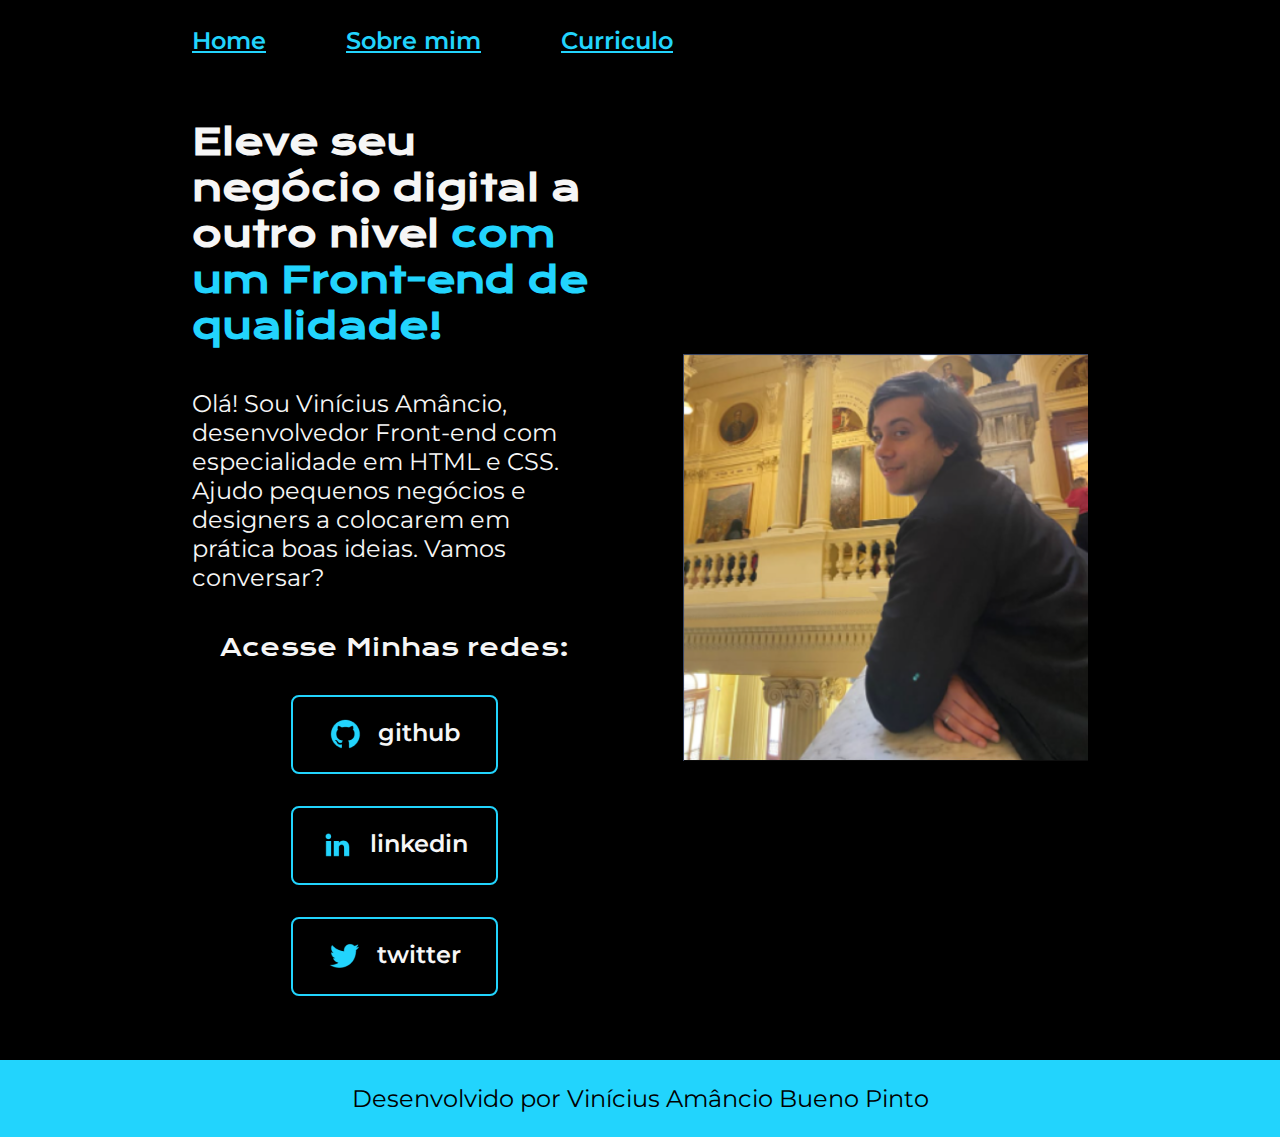
<file: index.html>
<!DOCTYPE html>
<html lang="pt-br">
<head>
    <meta charset="UTF-8">
    <meta name="viewport" content="width=, initial-scale=1.0">
    <title>Portifolio</title>
    <link rel="stylesheet" href="./style/style.css">
</head>
<body>
    <header class="cabecalho">
        <nav class="cabecalho__menu">
            <a class="cabecalho__menu__links" href="index.html">Home</a>
            <a class="cabecalho__menu__links" href="about.html">Sobre mim</a>
            <a class="cabecalho__menu__links" href="curriculo.html">Curriculo</a>
        </nav>
    </header>
    <main class="apresentacao">
        <section class="apresentacao__conteudo">
            <h1 class="apresentacao__conteudo__titulo">Eleve seu negócio digital a outro nivel <Strong class="titulo-destaque">com um Front-end de qualidade!</Strong></h1>
            <p class="apresentacao__conteudo__texto">Olá! Sou Vinícius Amâncio, desenvolvedor Front-end com especialidade em HTML e CSS. Ajudo pequenos negócios e designers a colocarem em prática boas ideias. Vamos conversar?</p>
            <div class="apresentacao__links">
                <h2 class="apresentacao__links__subtitulo">Acesse Minhas redes:</h2>
                    <a class=" apresentacao__links__navegacao" href="https://github.com/Vinecioos"> <img src="./assets/github.png">github</a>
                    <a class=" apresentacao__links__navegacao" href="https://www.linkedin.com/in/vinicius-bueno-/"> <img src="./assets/linkedin.png">linkedin</a>
                    <a class=" apresentacao__links__navegacao" href="https://twitter.com/vinocioos/"> <img src="./assets/twitter.png">twitter</a>
            </div>   
        </section>
        <img class="apresentacao__imagem" src="./assets/fotoPerfil.png" alt="Minha foto de perfil">
    </main>
    <footer class="rodape">
        <p>Desenvolvido por Vinícius Amâncio Bueno Pinto</p>
    </footer>
</body>
</html>
</file>
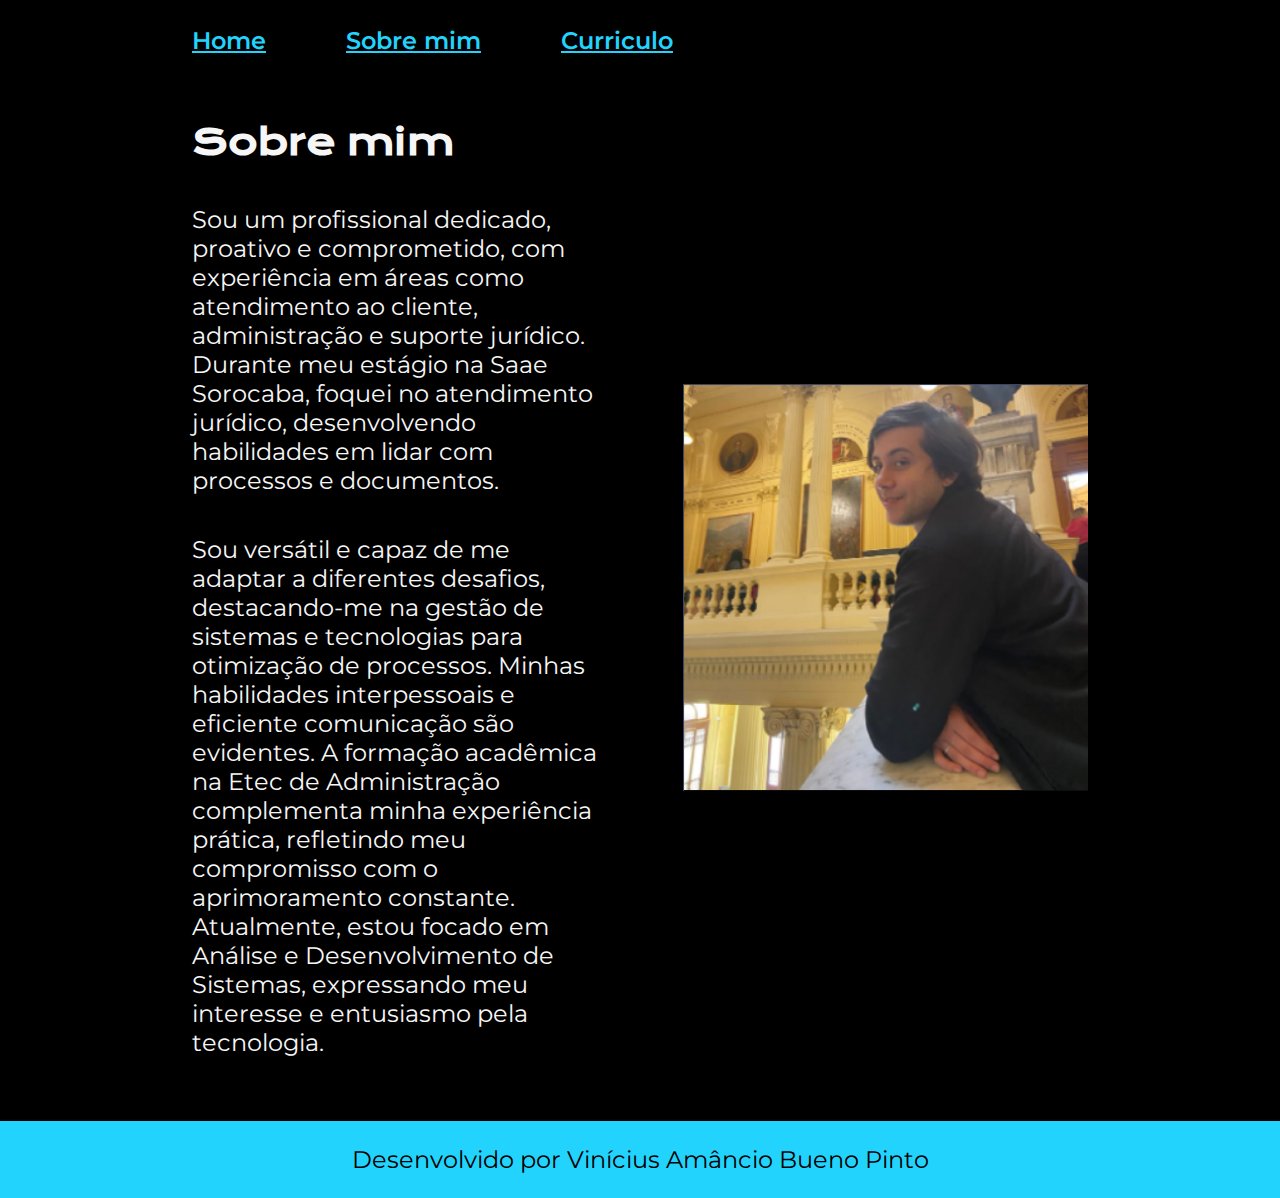
<file: about.html>
<!DOCTYPE html>
<html lang="pt-br">
<head>
    <meta charset="UTF-8">
    <meta name="viewport" content="width=device-width, initial-scale=1.0">
    <title>Sobre mim</title>
    <link rel="stylesheet" href="./style/style.css">
</head>
<body>
    <header class="cabecalho">
        <nav class="cabecalho__menu">
            <a class="cabecalho__menu__links" href="index.html">Home</a>
            <a class="cabecalho__menu__links" href="about.html">Sobre mim</a>
            <a class="cabecalho__menu__links" href="curriculo.html">Curriculo</a>
        </nav>
    </header>
    <main class="apresentacao">
        <section class="apresentacao__conteudo">
            <h1 class="apresentacao__conteudo__titulo">Sobre mim</h1>
            <p class="apresentacao__conteudo__texto">Sou um profissional dedicado, proativo e comprometido, com experiência em áreas como atendimento ao cliente, administração e suporte jurídico. Durante meu estágio na Saae Sorocaba, foquei no atendimento jurídico, desenvolvendo habilidades em lidar com processos e documentos.</p>
            <p class="apresentacao__conteudo__texto">Sou versátil e capaz de me adaptar a diferentes desafios, destacando-me na gestão de sistemas e tecnologias para otimização de processos. Minhas habilidades interpessoais e eficiente comunicação são evidentes. A formação acadêmica na Etec de Administração complementa minha experiência prática, refletindo meu compromisso com o aprimoramento constante. Atualmente, estou focado em Análise e Desenvolvimento de Sistemas, expressando meu interesse e entusiasmo pela tecnologia.</p>
        </section>
        <img class="apresentacao__imagem" src="./assets/fotoPerfil.png" alt="Minha foto de perfil">
    </main>
    <footer class="rodape">
        <p>Desenvolvido por Vinícius Amâncio Bueno Pinto</p>
    </footer>
</body>
</html>
</file>
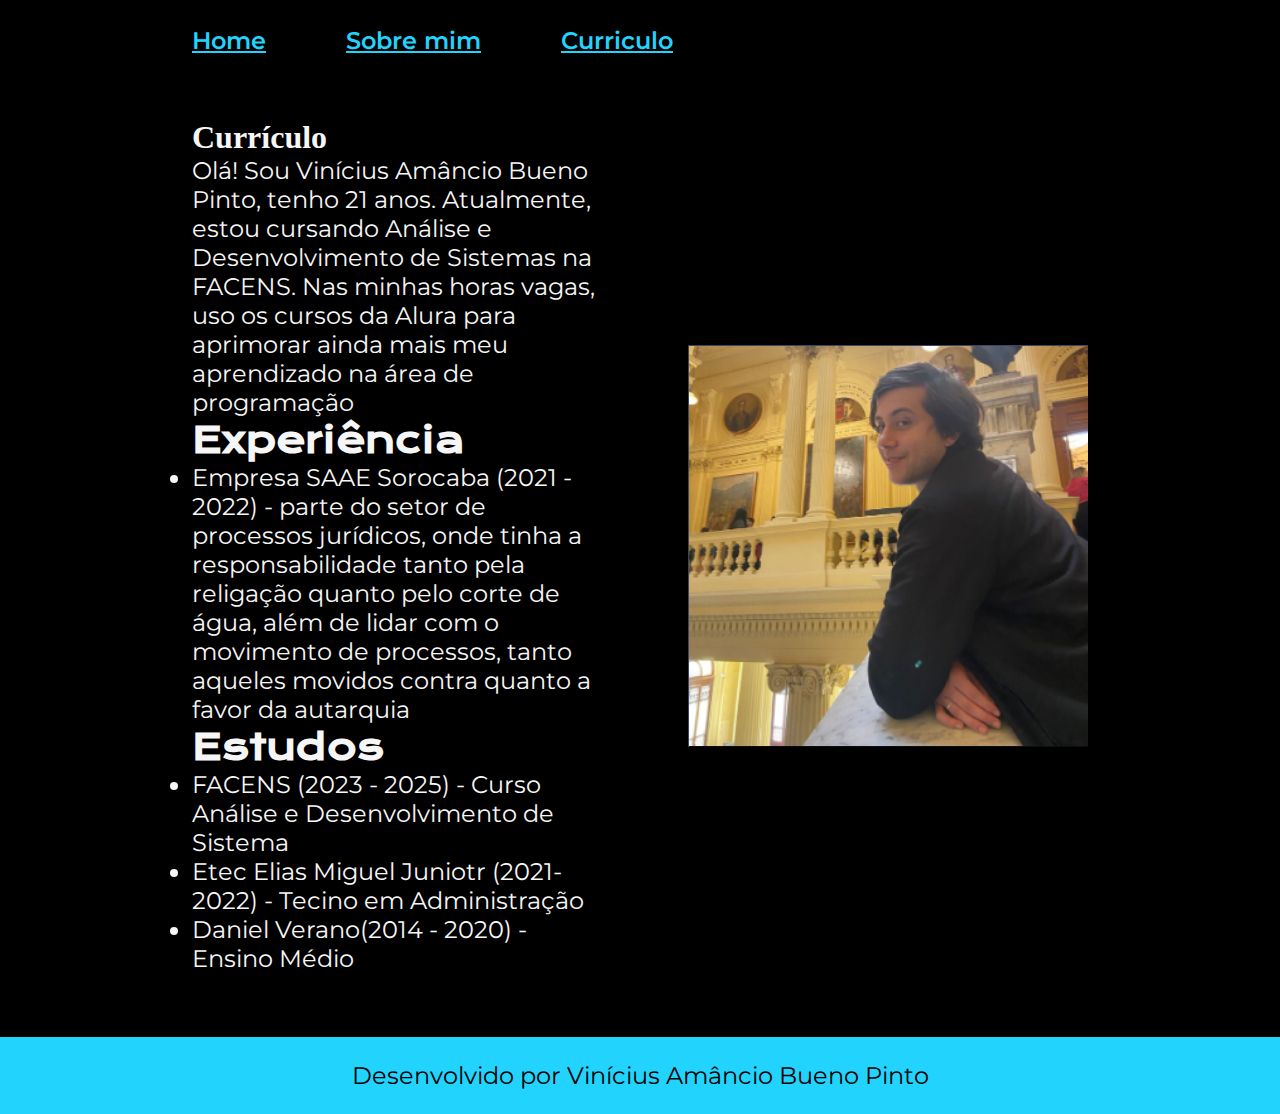
<file: curriculo.html>
<!DOCTYPE html>
<html lang="pt-br">
<head>
    <meta charset="UTF-8">
    <meta name="viewport" content="width=device-width, initial-scale=1.0">
    <title>Curriculo</title>
    <link rel="stylesheet" href="./style/style.css">
</head>
<body>
    <header class="cabecalho">
        <nav class="cabecalho__menu">
            <a class="cabecalho__menu__links" href="index.html">Home</a>
            <a class="cabecalho__menu__links" href="about.html">Sobre mim</a>
            <a class="cabecalho__menu__links" href="curriculo.html">Curriculo</a>
        </nav>
    </header>
    <main class="apresentacao">
        <section class="capresentacao__conteudo">
            <h1 class="capresentacao__conteudo__titulo">Currículo</h1>
            <p class="apresentacao__conteudo__texto"> Olá! Sou Vinícius Amâncio Bueno Pinto, tenho 21 anos. Atualmente, estou cursando Análise e Desenvolvimento de Sistemas na FACENS. Nas minhas horas vagas, uso os cursos da Alura para aprimorar ainda mais meu aprendizado na área de programação    
            </p>
            <h2 class="apresentacao__conteudo__titulo">Experiência</h2>
            <p class="apresentacao__conteudo__texto">
                <ul class="apresentacao__conteudo__texto">
                    <li>Empresa SAAE Sorocaba (2021 - 2022) - parte do setor de processos jurídicos, onde tinha a responsabilidade tanto pela religação quanto pelo corte de água, além de lidar com o movimento de processos, tanto aqueles movidos contra quanto a favor da autarquia</li>
                </ul>
            </p>
            <h2 class="apresentacao__conteudo__titulo">Estudos</h2>
            <div class="apresentacaoc__conteudo__texto">
                <ul class="apresentacao__conteudo__texto">
                    <li>FACENS (2023 - 2025) - Curso Análise e Desenvolvimento de Sistema</li>
                    <li>Etec Elias Miguel Juniotr (2021-2022) - Tecino em Administração </li>
                    <li>Daniel Verano(2014 - 2020) - Ensino Médio</li>
                </ul>
            </div>
        </section>
        <img class="apresentacao__imagem" src="./assets/fotoPerfil.png" alt="Foto de Perfil"> 
    </main> 
    <footer class="rodape">
        <p>Desenvolvido por Vinícius Amâncio Bueno Pinto</p>
    </footer>   
</body>
</html>
</file>
<file: style/style.css>
@import url('https://fonts.googleapis.com/css2?family=Krona+One&family=Montserrat:wght@400;600&display=swap');

:root{
    --cor-principal: #000;
    --cor-secundaria: #f6f6f6;
    --cor-terciaria: #22d4fd;
    --cor-hover: #272727;

    --fonte-principal:'Krona One', sans-serif;
    --fonte-secundaria:'Montserrat', sans-serif;
}

*{
    margin: 0;
    padding: 0;
}

body{
    box-sizing: border-box;
    background-color: var(--cor-principal);
    color: var(--cor-secundaria);
}

.cabecalho{
    padding: 2% 0% 0% 15%;
}

.cabecalho__menu{
    display: flex;
    gap: 80px;
}

.cabecalho__menu__links{
    font-family: var(--fonte-secundaria);
    font-size: 1.5rem;
    font-weight: 600;
    color: var(--cor-terciaria);
}

.apresentacao{
    padding: 5% 15%;
    display: flex;
    align-items: center;
    justify-content: space-between;
    gap: 86px;
    }

.apresentacao__conteudo{
    width: 50%;
    display: flex;
    flex-direction: column;
    gap: 40px;
}

.apresentacao__conteudo__titulo{
    font-size: 2.25rem;
    font-family: var(--fonte-principal);
}

.titulo-destaque{
    color: var(--cor-terciaria);
}

.apresentacao__conteudo__texto{
    font-size: 1.5rem;
    font-family: var(--fonte-secundaria);
}
.apresentacao__links{
    display: flex;
    flex-direction: column;
    justify-content: space-between;
    align-items: center;
    gap: 32px;
}

.apresentacao__links__subtitulo{
    font-family: var(--fonte-principal);
    font-weight: 400;
    font-size: 1.5rem;
}

.apresentacao__links__navegacao{
    border: 2px solid var(--cor-terciaria);
    display: flex;
    justify-content: center;
    gap: 16px;
    width: 50%;
    text-align: center;
    border-radius: 8px;
    font-size: 1.5rem;
    font-weight: 600;
    padding: 21.5px 0;
    text-decoration: none;
    color: var(--cor-secundaria);
    font-family: var(--fonte-secundaria);
}
.apresentacao__links__link:hover{
    background-color: var(--cor-hover);
    padding: 5%;
}

.apresentacao__imagem{
    width: 50%;
}

.rodape{
    color: var(--cor-principal);
    background-color: var(--cor-terciaria);
    padding: 24px;
    text-align: center;
    font-family: var(--fonte-secundaria);
    font-size: 1.5rem;
    font-weight: 400;
}

.curriculo{
    display: flex;
    align-items: center;
    padding: 5% 10% 7%;
}
.curriculo__conteudo{
    display:flex;
    flex-direction: column;
    gap: 15px;
    padding: 0% 5%;
    text-align: justify;
}
.curriculo__conteudo__titulo{
    font-family: var(--fonte-principal);
    font-size: 1.6rem;
    padding: 1%;
   
}
.curriculo__conteudo__texto{
    font-family: var(--fonte-secundaria);
    font-size: 1rem;
}

@media (max-width: 1200px){
    .cabecalho{
        padding: 10%;
    }
    .cabecalho__menu{
    justify-content: center;
    }
    .apresentacao{
        flex-direction: column-reverse;
        padding: 5%;
    }
    .apresentacao__conteudo{
        width: auto;
    }
    
}
</file>
